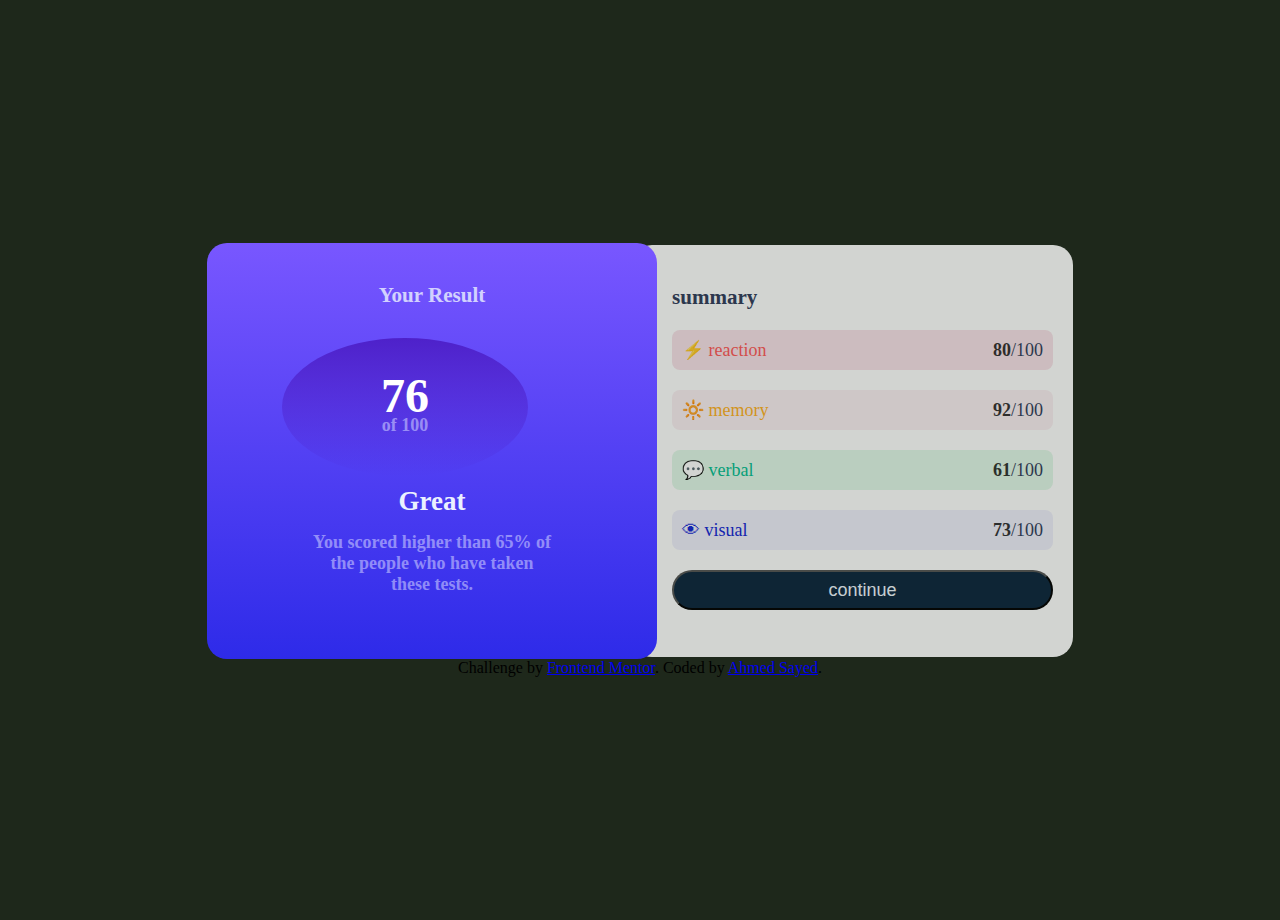
<file: index.html>
<!DOCTYPE html>
<html lang="en">
<head>
    <link href="https://fonts.googleapis.com/css2?family=Hanken+Grotesk:ital,wght@0,100..900;1,100..900&display=swap" rel="stylesheet">
    <meta charset="UTF-8">
    <meta name="viewport" content="width=device-width, initial-scale=1.0">
    <title>Frontend Mentor | Results summary component</title>
    <link rel="stylesheet" href="stylecheet.css">
    <link rel="icon" type="image/png" sizes="32x32" href="./assets/images/favicon-32x32.png">
    <link rel="stylesheet" href="https://cdnjs.cloudflare.com/ajax/libs/font-awesome/6.0.0/css/all.min.css">


</head>
<body>
    <div class="card">
        <!-- النصف الأيسر من الصورة  -->
        <div class="result-section">
            <h3>your result</h3>
            <div class="scor-circle">
                <h1>76</h1>
                <b class="tosit">of 100</b>
            </div>
            <h2>Great</h2>
            <b class="description"> You scored higher than 65% of <br> the people who have taken <br> these tests.  </b>
            </div>

            <!-- النصف الأيمن من الصورة  -->
            <div class="summary-section">
                <h3 class="hthree"> summary </h3>
                <div class="sum-etim-red">
                    <span> ⚡ reaction</span>
                    <span class="sptow"><strong>80</strong>/100</span>
                </div>
                <div class="sum-etim-yelow">
                    <span> 🔆 memory</span>
                    <span class="sptow"><strong>92</strong>/100</span>
                </div>
                <div class="sum-etim-gray">
                    <span> 💬 verbal</span>
                    <span class="sptow"><strong>61</strong>/100</span>
                </div>
                <div class="sum-etim-black">
                    <span> 👁  visual</span>
                    <span class="sptow"><strong>73</strong>/100</span>
                </div>
                <button>continue</button>
            </div>
        </div>
    </div>
      <div class="attribution">
    Challenge by <a href="https://www.frontendmentor.io?ref=challenge" target="_blank">Frontend Mentor</a>. 
    Coded by <a href="#">Ahmed Sayed</a>.
  </div>
</body>
</html>
</file>
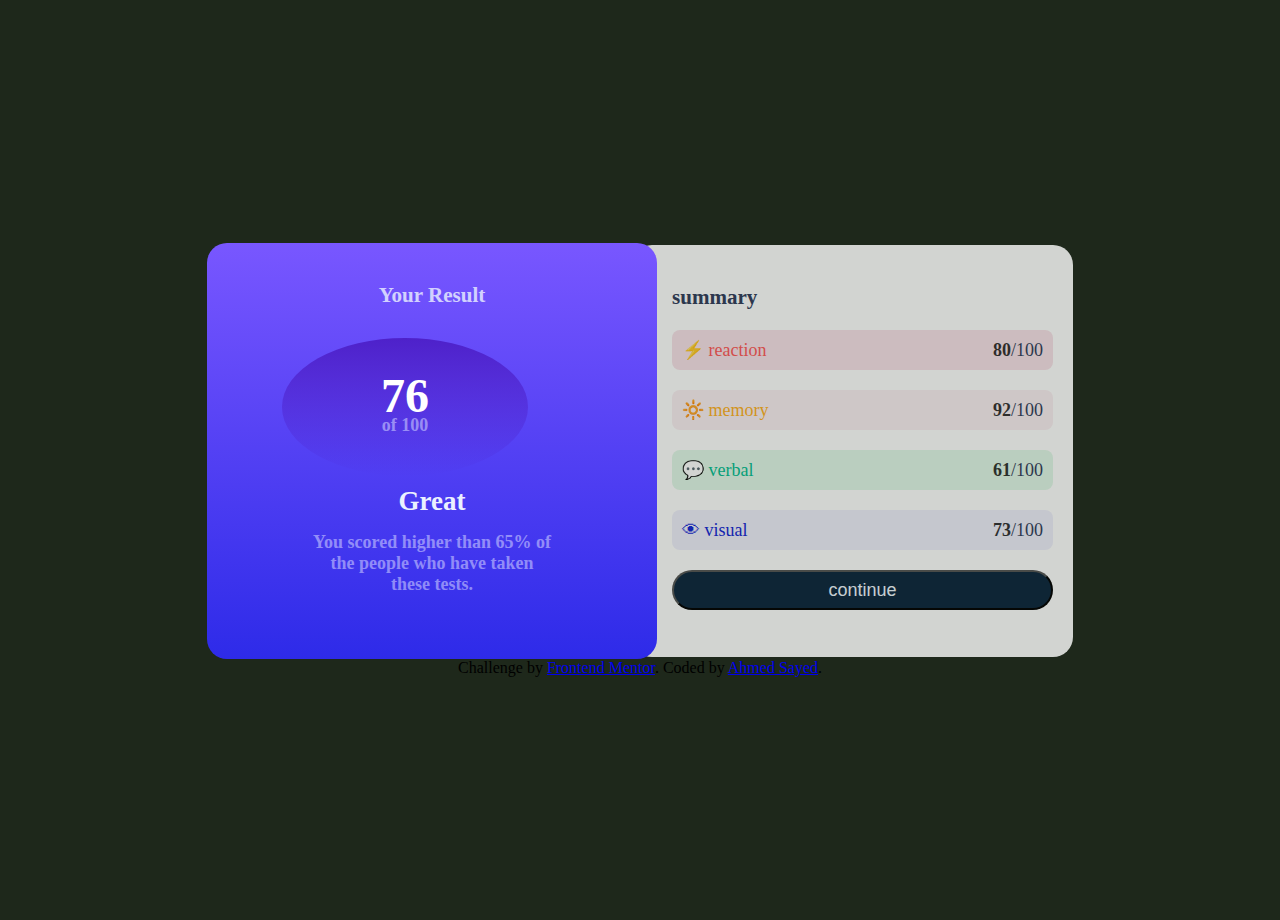
<file: project four/index.html>
<!DOCTYPE html>
<html lang="en">
<head>
    <link href="https://fonts.googleapis.com/css2?family=Hanken+Grotesk:ital,wght@0,100..900;1,100..900&display=swap" rel="stylesheet">
    <meta charset="UTF-8">
    <meta name="viewport" content="width=device-width, initial-scale=1.0">
    <title>Frontend Mentor | Results summary component</title>
    <link rel="stylesheet" href="stylecheet.css">
    <link rel="icon" type="image/png" sizes="32x32" href="./assets/images/favicon-32x32.png">
    <link rel="stylesheet" href="https://cdnjs.cloudflare.com/ajax/libs/font-awesome/6.0.0/css/all.min.css">


</head>
<body>
    <div class="card">
        <!-- النصف الأيسر من الصورة  -->
        <div class="result-section">
            <h3>your result</h3>
            <div class="scor-circle">
                <h1>76</h1>
                <b class="tosit">of 100</b>
            </div>
            <h2>Great</h2>
            <b class="description"> You scored higher than 65% of <br> the people who have taken <br> these tests.  </b>
            </div>

            <!-- النصف الأيمن من الصورة  -->
            <div class="summary-section">
                <h3 class="hthree"> summary </h3>
                <div class="sum-etim-red">
                    <span> ⚡ reaction</span>
                    <span class="sptow"><strong>80</strong>/100</span>
                </div>
                <div class="sum-etim-yelow">
                    <span> 🔆 memory</span>
                    <span class="sptow"><strong>92</strong>/100</span>
                </div>
                <div class="sum-etim-gray">
                    <span> 💬 verbal</span>
                    <span class="sptow"><strong>61</strong>/100</span>
                </div>
                <div class="sum-etim-black">
                    <span> 👁  visual</span>
                    <span class="sptow"><strong>73</strong>/100</span>
                </div>
                <button>continue</button>
            </div>
        </div>
    </div>
      <div class="attribution">
    Challenge by <a href="https://www.frontendmentor.io?ref=challenge" target="_blank">Frontend Mentor</a>. 
    Coded by <a href="#">Ahmed Sayed</a>.
  </div>
</body>
</html>
</file>
<file: stylecheet.css>
*{
    margin: 0;
    padding: 0;
    box-sizing: border-box;
}

body{
    max-width: 1440px;
    background-color: hsl(106, 20%, 13%);
    display: flex;
    flex-direction: column;
    justify-content: center;
    position: relative;
    margin: 10px;
    padding: 10px;
    display: flex;
    align-items: center;
    height: 100vh;
}

.card{
    display: flex;
    box-sizing: border-box;
    max-width:1440px ;
    min-width: 375px;
}

.result-section{
    width: 50vh;
    background-image: linear-gradient(hsl(252, 100%, 67%), hsl(241, 81%, 54%));
    align-items: center;
    text-align: center;
    padding: 40px;
    padding-left: 20px;
    padding-right: 20px;
    border-radius: 20px;
    font-size: 18px;
    z-index: 1;
}
.result-section h3{
    color: hsl(221, 100%, 96%);
    margin-bottom: 30px;
    text-transform: capitalize;
    opacity: .8;
}
.scor-circle{
    width: 60%;
    border-radius: 50%;
    padding-bottom: 40px;
    margin-left: 55px;
    margin-bottom: 10px;
    background-image: linear-gradient(hsla(256, 72%, 46%, 1), hsla(241, 72%, 46%, 0));
}
h1{
    padding-top: 30px;
    color: hsl(0, 0%, 100%);
    font-size: 48px;
    margin-bottom: -8px;
}

.scor-circle p{
    font-size: 5;
    opacity: .8;
}

b{
    color: hsl(241, 100%, 89%);
    opacity: .6;
}
h2{
    color: hsl(221, 100%, 96%);
    padding-bottom: 15px;
}
.summary-section{
    width: 49vh;
    background-color: white;
    padding: 20px;
    padding-left: 40px;
    padding-top: 40px;
    margin-left: -25px;
    border-radius: 20px;
    margin-bottom: 2px;
    margin-top: 2px;
    font-size: 18px;
    opacity: .8;
}

.hthree{
    color: hsl(224, 30%, 27%);
    opacity: 1;
}

.sum-etim{
    display: flex;
    align-items: center;
    text-align: center;
    justify-content: space-between;
    margin-bottom: 15px;
    font-size: 16px;
    opacity: .8;
}

.sum-etim-red{
    display: flex;
    align-items: center;
    text-align: center;
    justify-content: space-between;
    background-color: hsl(345,63%,93%);
    color: hsl(0, 100%, 67%);
    border-radius: 8px;
    margin-bottom: 20px;
    margin-top: 20px;
    padding-left: 10px;
    padding-right: 10px;
    height: 40px;
}

strong{
    color: black;
    opacity: .8;
}

span.sptow{
    color: hsl(224, 30%, 27%);
}

.sum-etim-yelow{
    display: flex;
    align-items: center;
    text-align: center;
    justify-content: space-between;
    background-color: hsl(345,60%,96%);
    color: hsl(39, 100%, 56%);
    border-radius: 8px;
    margin-bottom: 20px;
    height: 40px;
    padding-left: 10px;
    padding-right: 10px;
}

.sum-etim-gray{
    display: flex;
    align-items: center;
    text-align: center;
    justify-content: space-between;
    background-color: hsl(135,63%,93%);
    color: hsl(166, 100%, 37%);
    border-radius: 8px;
    margin-bottom: 20px;
    height: 40px;
    padding-left: 10px;
    padding-right: 10px;
}
.sum-etim-black{
    display: flex;
    align-items: center;
    text-align: center;
    justify-content: space-between;
    background-color: hsl(240,60%,96%);
    color: hsl(234, 85%, 45%);
    border-radius: 8px;
    margin-bottom: 20px;
    height: 40px;
    padding-left: 10px;
    padding-right: 10px;
}

button{
    width: 100%;
    height: 40px;
    margin-bottom: 3vh;
    font-size: 18px;
    background-color: hsl(209,69%,14%);
    border-radius: 20px;
    color: aliceblue;
    text-align: center;
    align-items: center
    
}

@media (max-width: 375px) {
    .card {
        flex-direction: column;
        border-radius: 20px;
        padding-top: 20px;
    }
    .result-section{
        width: 50vh;
        background-image: linear-gradient(hsl(252, 100%, 67%), hsl(241, 81%, 54%));
        align-items: center;
        text-align: center;
        padding: 20px;
        border-radius: 20px;
        font-size: 18px;
        z-index: 1;
        }
    .result-section h3{
        color: hsl(221, 100%, 96%);
        margin-bottom: 20px;
        text-transform: capitalize;
        }
    .scor-circle{
        width: 45%;
        border-radius: 50%;
        padding-bottom: 10px;
        margin-left: 60px;
        margin-bottom: 10px;
        background-image: linear-gradient(hsla(256, 72%, 46%, 1), hsla(241, 72%, 46%, 0));
        }
    br{
        display: none;
    }
    h1{
        padding-top: 10px;
        color: hsl(0, 0%, 100%);
        font-size: 48px;
        margin-bottom: -8px;
        }


    .scor-circle p{
        font-size: 5;
        }

    b{
        color: hsl(241, 100%, 89%);
        font-size: 14px;
        }
    h2{
        color: hsl(221, 100%, 96%);
        padding-bottom: 5px;
        }
    .summary-section{
        width: 49.5vh;
        background-color: white;
        padding: 20px;
        padding-left: 30px;
        padding-top: 40px;
        border-radius: 20px;
        margin-bottom: 2px;
        margin-top: -30px;
        margin-left: 2px;
        font-size: 18px;
        }
        
    .sum-etim-red{
        display: flex;
        align-items: center;
        text-align: center;
        justify-content: space-between;
        background-color: hsl(345,63%,93%);
        color: hsl(0, 100%, 67%);
        border-radius: 8px;
        margin-bottom: 10px;
        margin-top: 10px;
        height: 30px;
        }

    strong{
        color: black;

        }
    
    .sum-etim-yelow{
        display: flex;
        align-items: center;
        text-align: center;
        justify-content: space-between;
        background-color: hsl(345,60%,96%);
        color: hsl(39, 100%, 56%);
        border-radius: 8px;
        margin-bottom: 10px;
        height: 30px;
        }

    .sum-etim-gray{
        display: flex;
        align-items: center;
        text-align: center;
        justify-content: space-between;
        background-color: hsl(135,63%,93%);
        color: hsl(166, 100%, 37%);
        border-radius: 8px;
        margin-bottom: 10px;
        height: 30px;
        }
    .sum-etim-black{
        display: flex;
        align-items: center;
        text-align: center;
        justify-content: space-between;
        background-color: hsl(240,60%,96%);
        color: hsl(234, 85%, 45%);
        border-radius: 8px;
        margin-bottom: 10px;
        height: 30px;
        }

    button{
        width: 100%;
        height: 30px;
        margin-bottom: 1vh;
        font-size: 18px;
        background-color: hsl(209,69%,14%);
        border-radius: 20px;
        color: aliceblue;
        text-align: center;
        align-items: center
        
        }
}
</file>
<file: project four/stylecheet.css>
*{
    margin: 0;
    padding: 0;
    box-sizing: border-box;
}

body{
    max-width: 1440px;
    background-color: hsl(106, 20%, 13%);
    display: flex;
    flex-direction: column;
    justify-content: center;
    position: relative;
    margin: 10px;
    padding: 10px;
    display: flex;
    align-items: center;
    height: 100vh;
}

.card{
    display: flex;
    box-sizing: border-box;
    max-width:1440px ;
    min-width: 375px;
}

.result-section{
    width: 50vh;
    background-image: linear-gradient(hsl(252, 100%, 67%), hsl(241, 81%, 54%));
    align-items: center;
    text-align: center;
    padding: 40px;
    padding-left: 20px;
    padding-right: 20px;
    border-radius: 20px;
    font-size: 18px;
    z-index: 1;
}
.result-section h3{
    color: hsl(221, 100%, 96%);
    margin-bottom: 30px;
    text-transform: capitalize;
    opacity: .8;
}
.scor-circle{
    width: 60%;
    border-radius: 50%;
    padding-bottom: 40px;
    margin-left: 55px;
    margin-bottom: 10px;
    background-image: linear-gradient(hsla(256, 72%, 46%, 1), hsla(241, 72%, 46%, 0));
}
h1{
    padding-top: 30px;
    color: hsl(0, 0%, 100%);
    font-size: 48px;
    margin-bottom: -8px;
}

.scor-circle p{
    font-size: 5;
    opacity: .8;
}

b{
    color: hsl(241, 100%, 89%);
    opacity: .6;
}
h2{
    color: hsl(221, 100%, 96%);
    padding-bottom: 15px;
}
.summary-section{
    width: 49vh;
    background-color: white;
    padding: 20px;
    padding-left: 40px;
    padding-top: 40px;
    margin-left: -25px;
    border-radius: 20px;
    margin-bottom: 2px;
    margin-top: 2px;
    font-size: 18px;
    opacity: .8;
}

.hthree{
    color: hsl(224, 30%, 27%);
    opacity: 1;
}

.sum-etim{
    display: flex;
    align-items: center;
    text-align: center;
    justify-content: space-between;
    margin-bottom: 15px;
    font-size: 16px;
    opacity: .8;
}

.sum-etim-red{
    display: flex;
    align-items: center;
    text-align: center;
    justify-content: space-between;
    background-color: hsl(345,63%,93%);
    color: hsl(0, 100%, 67%);
    border-radius: 8px;
    margin-bottom: 20px;
    margin-top: 20px;
    padding-left: 10px;
    padding-right: 10px;
    height: 40px;
}

strong{
    color: black;
    opacity: .8;
}

span.sptow{
    color: hsl(224, 30%, 27%);
}

.sum-etim-yelow{
    display: flex;
    align-items: center;
    text-align: center;
    justify-content: space-between;
    background-color: hsl(345,60%,96%);
    color: hsl(39, 100%, 56%);
    border-radius: 8px;
    margin-bottom: 20px;
    height: 40px;
    padding-left: 10px;
    padding-right: 10px;
}

.sum-etim-gray{
    display: flex;
    align-items: center;
    text-align: center;
    justify-content: space-between;
    background-color: hsl(135,63%,93%);
    color: hsl(166, 100%, 37%);
    border-radius: 8px;
    margin-bottom: 20px;
    height: 40px;
    padding-left: 10px;
    padding-right: 10px;
}
.sum-etim-black{
    display: flex;
    align-items: center;
    text-align: center;
    justify-content: space-between;
    background-color: hsl(240,60%,96%);
    color: hsl(234, 85%, 45%);
    border-radius: 8px;
    margin-bottom: 20px;
    height: 40px;
    padding-left: 10px;
    padding-right: 10px;
}

button{
    width: 100%;
    height: 40px;
    margin-bottom: 3vh;
    font-size: 18px;
    background-color: hsl(209,69%,14%);
    border-radius: 20px;
    color: aliceblue;
    text-align: center;
    align-items: center
    
}

@media (max-width: 375px) {
    .card {
        flex-direction: column;
        border-radius: 20px;
        padding-top: 20px;
    }
    .result-section{
        width: 50vh;
        background-image: linear-gradient(hsl(252, 100%, 67%), hsl(241, 81%, 54%));
        align-items: center;
        text-align: center;
        padding: 20px;
        border-radius: 20px;
        font-size: 18px;
        z-index: 1;
        }
    .result-section h3{
        color: hsl(221, 100%, 96%);
        margin-bottom: 20px;
        text-transform: capitalize;
        }
    .scor-circle{
        width: 45%;
        border-radius: 50%;
        padding-bottom: 10px;
        margin-left: 60px;
        margin-bottom: 10px;
        background-image: linear-gradient(hsla(256, 72%, 46%, 1), hsla(241, 72%, 46%, 0));
        }
    br{
        display: none;
    }
    h1{
        padding-top: 10px;
        color: hsl(0, 0%, 100%);
        font-size: 48px;
        margin-bottom: -8px;
        }


    .scor-circle p{
        font-size: 5;
        }

    b{
        color: hsl(241, 100%, 89%);
        font-size: 14px;
        }
    h2{
        color: hsl(221, 100%, 96%);
        padding-bottom: 5px;
        }
    .summary-section{
        width: 49.5vh;
        background-color: white;
        padding: 20px;
        padding-left: 30px;
        padding-top: 40px;
        border-radius: 20px;
        margin-bottom: 2px;
        margin-top: -30px;
        margin-left: 2px;
        font-size: 18px;
        }
        
    .sum-etim-red{
        display: flex;
        align-items: center;
        text-align: center;
        justify-content: space-between;
        background-color: hsl(345,63%,93%);
        color: hsl(0, 100%, 67%);
        border-radius: 8px;
        margin-bottom: 10px;
        margin-top: 10px;
        height: 30px;
        }

    strong{
        color: black;

        }
    
    .sum-etim-yelow{
        display: flex;
        align-items: center;
        text-align: center;
        justify-content: space-between;
        background-color: hsl(345,60%,96%);
        color: hsl(39, 100%, 56%);
        border-radius: 8px;
        margin-bottom: 10px;
        height: 30px;
        }

    .sum-etim-gray{
        display: flex;
        align-items: center;
        text-align: center;
        justify-content: space-between;
        background-color: hsl(135,63%,93%);
        color: hsl(166, 100%, 37%);
        border-radius: 8px;
        margin-bottom: 10px;
        height: 30px;
        }
    .sum-etim-black{
        display: flex;
        align-items: center;
        text-align: center;
        justify-content: space-between;
        background-color: hsl(240,60%,96%);
        color: hsl(234, 85%, 45%);
        border-radius: 8px;
        margin-bottom: 10px;
        height: 30px;
        }

    button{
        width: 100%;
        height: 30px;
        margin-bottom: 1vh;
        font-size: 18px;
        background-color: hsl(209,69%,14%);
        border-radius: 20px;
        color: aliceblue;
        text-align: center;
        align-items: center
        
        }
}
</file>
